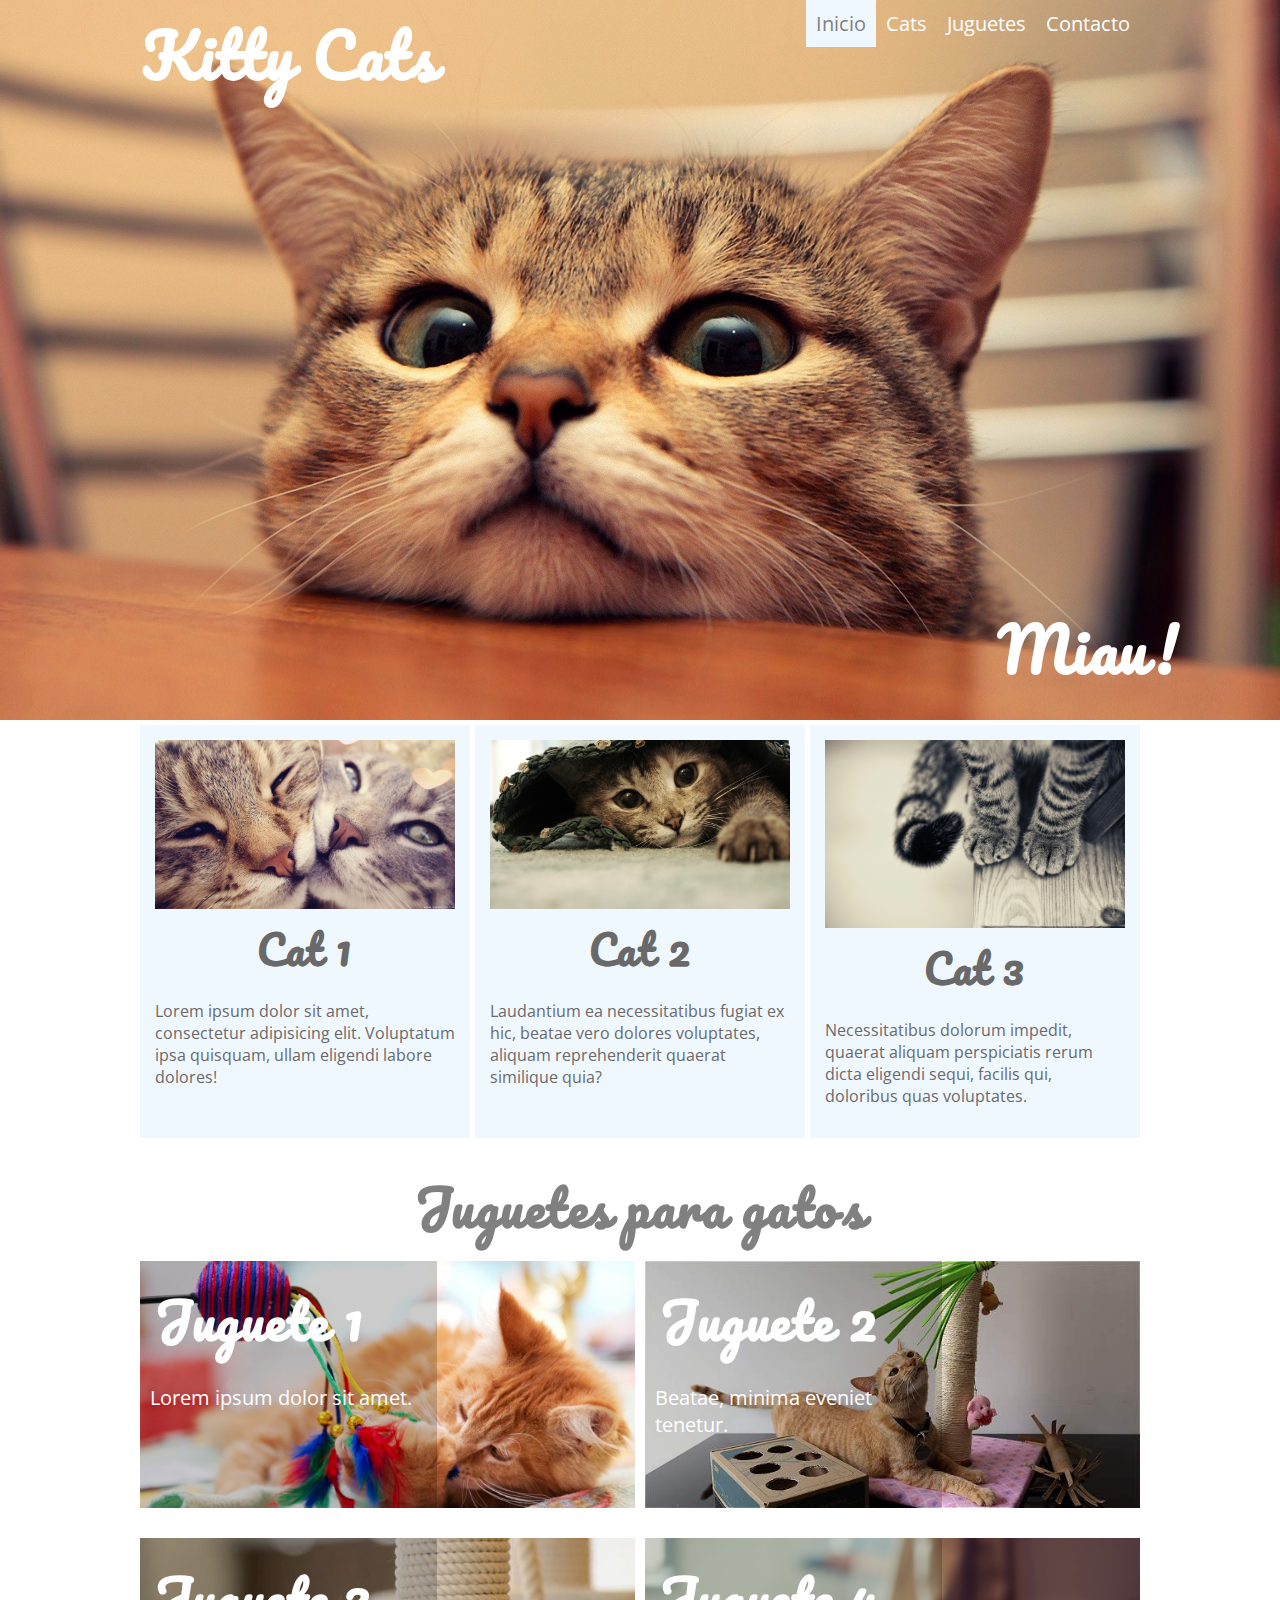
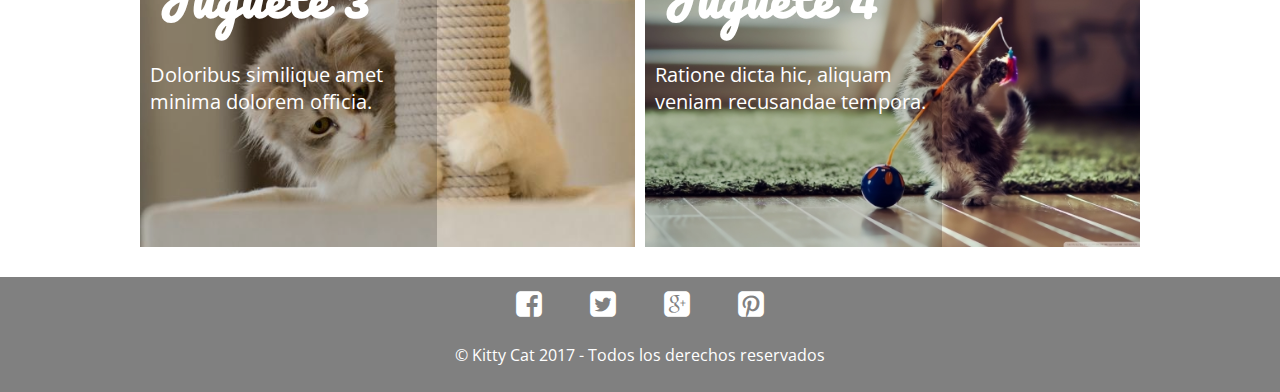
<file: pagina gatitos/index.html>
<!DOCTYPE html>
<html lang="es">
<head>
	<meta charset="UTF-8">
	<title>Kitty Cats</title>
    <meta name="viewport" content="width=device-width, user-scalable=no, initial-scale=1.0, maximum-scale=1.0, minimum-scale=1.0">
     <link rel="stylesheet" href="css/estilos.css">	
     <link rel="stylesheet" href="css/font.css">   
</head>
<body>
	<header class="header">
		<div class="contenedor">
			<h1 class="logo">Kitty Cats</h1>
			<span class="icon-menu" id="btn-menu"></span>
			<nav class="nav" id="nav">
				<ul class="menu">
					<li class="menu__item"><a class="menu__link select" href="">Inicio</a></li>
					<li class="menu__item"><a class="menu__link" href="galeria.html">Cats</a></li>
					<li class="menu__item"><a class="menu__link" href="">Juguetes</a></li>
					<li class="menu__item"><a class="menu__link" href="">Contacto</a></li>
				</ul>
			</nav>
		</div>
	</header>
	<div class="banner">
		<img src="img/cats-wallpaper-23.jpg" alt="" class="banner__img">
		<div class="contenedor">
			<h2 class="banner__titulo">Miau!</h2>
			<p class="banner__txt">(o>w<o)</p>
		</div>
	</div>
	<main class="main">
		<div class="contenedor">	
		<section class="info">
			<article class="info__columna">
				<img src="img/Cute-Cats-Wallpaper.jpg" alt="" class="info__img">
				<h2 class="info__titulo">Cat 1</h2>
				<p class="info__txt">Lorem ipsum dolor sit amet, consectetur adipisicing elit. Voluptatum ipsa quisquam, ullam eligendi labore dolores!</p>
			</article>
			<article class="info__columna">
				<img src="img/Cat-Wallpaper-Widescreen.jpg" alt="" class="info__img">
				<h2 class="info__titulo">Cat 2 </h2>
				<p class="info__txt">Laudantium ea necessitatibus fugiat ex hic, beatae vero dolores voluptates, aliquam reprehenderit quaerat similique quia?</p>
			</article>
			<article class="info__columna">
				<img src="img/thumb-1920-374329.jpg" alt="" class="info__img">
				<h2 class="info__titulo">Cat 3</h2>
				<p class="info__txt">Necessitatibus dolorum impedit, quaerat aliquam perspiciatis rerum dicta eligendi sequi, facilis qui, doloribus quas voluptates.</p>
			</article>
		</section>	
		<section class="juguetes">
			<h2 class="section__titulo">Juguetes para gatos</h2>
			<div class="juguetes__columna">
				<img src="img/gato-jugando.jpg" alt="" class="juguetes__img">
				<div class="juguetes__descripcion">
					<h3 class="juguetes__titulo">Juguete 1</h3>
					<p class="juguetes__txt">Lorem ipsum dolor sit amet.</p>
				</div>
			</div>
			<div class="juguetes__columna">
				<img src="img/IMAGEN-16177540-2.jpg" alt="" class="juguetes__img">
				<div class="juguetes__descripcion">
					<h3 class="juguetes__titulo">Juguete 2</h3>
					<p class="juguetes__txt">Beatae, minima eveniet tenetur.</p>
				</div>
			</div>
			<div class="juguetes__columna">
				<img src="img/Juguetes-gatos.jpg" alt="" class="juguetes__img">
				<div class="juguetes__descripcion">
					<h3 class="juguetes__titulo">Juguete 3</h3>
					<p class="juguetes__txt">Doloribus similique amet minima dolorem officia.</p>
				</div>
			</div>
			<div class="juguetes__columna">
				<img src="img/JuguetesGatos.jpg" alt="" class="juguetes__img">
				<div class="juguetes__descripcion">
					<h3 class="juguetes__titulo">Juguete 4</h3>
					<p class="juguetes__txt">Ratione dicta hic, aliquam veniam recusandae tempora.</p>
				</div>
			</div>
		</section>				
		</div>	
	</main>
	<footer class="footer">
		<div class="social">
			<a href="" class="icon-facebook"></a>
			<a href="" class="icon-twitter"></a>
			<a href="" class="icon-gplus"></a>
			<a href="" class="icon-pinteres"></a>
		</div>
		<p class="copy">&copy; Kitty Cat 2017 - Todos los derechos reservados</p>
	</footer>
	<script src="js/menu.js"></script>
</body>
</html>
</file>
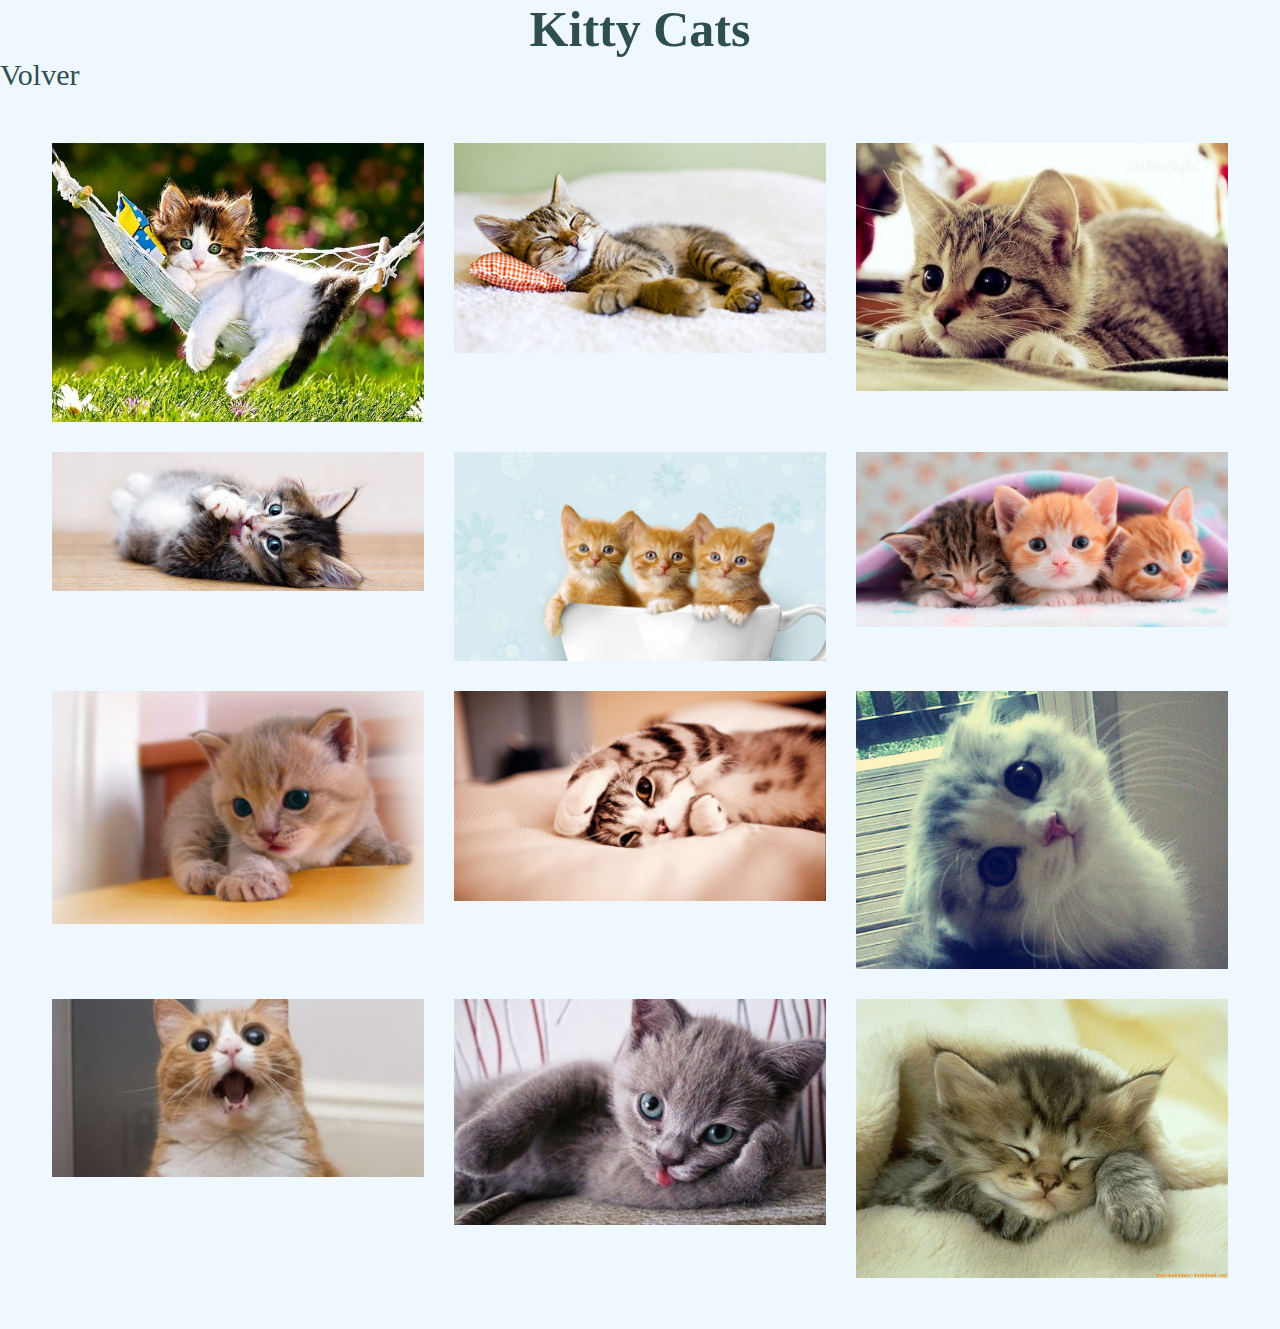
<file: pagina gatitos/galeria.html>
<!DOCTYPE html>
<html lang="es">
<head>
	<title>Galeria Kitty</title>
	<meta charset="UTF-8">
	<meta name="viewport" content="width=device-width, user-scalable=no, initial-scale=1, maximum-scale=1, minumum-scale=1">
	<link rel="stylesheet" href="css/galeria.css">
	<script src="js/jquery.js"></script>	
</head>
<body>
	<header><h1 class="logo">Kitty Cats</h1>
			<span class="volver">Volver</span>
	</header>
	<ul class="galeria">
		<li class="galeria__item"><img src="img/gatito1.jpg"  class="galeria__img"></li>
		<li class="galeria__item"><img src="img/gatito2.jpg"  class="galeria__img"></li>
		<li class="galeria__item"><img src="img/gatito3.jpg"  class="galeria__img"></li>
		<li class="galeria__item"><img src="img/gatito4.jpg"  class="galeria__img"></li>
		<li class="galeria__item"><img src="img/gatito5.jpg"  class="galeria__img"></li>
		<li class="galeria__item"><img src="img/gatito6.jpg"  class="galeria__img"></li>
		<li class="galeria__item"><img src="img/gatito7.jpg"  class="galeria__img"></li>
		<li class="galeria__item"><img src="img/gatito8.jpg"  class="galeria__img"></li>
		<li class="galeria__item"><img src="img/gatito9.jpg"  class="galeria__img"></li>
		<li class="galeria__item"><img src="img/gatito10.jpg"  class="galeria__img"></li>
		<li class="galeria__item"><img src="img/gatito11.jpg"  class="galeria__img"></li>
		<li class="galeria__item"><img src="img/gatito12.jpg"  class="galeria__img"></li>		
	</ul>
	<script src="js/galeria.js"></script>
</body>
</html>
</file>
<file: pagina gatitos/css/estilos.css>
@import url('https://fonts.googleapis.com/css?family=Open+Sans+Condensed:300|Pacifico');
*{
	box-sizing: border-box;
}
img{
	display: block;
	max-width: 100%;
}
body{
	font-family: 'Open Sans Condensed', sans-serif;
	margin:0;
}
h1,h2,h3,h4,h5,h6{
	font-family: 'Pacifico', cursive;
	letter-spacing: 1.5px;
}
.section__titulo{
	text-align: center;
	font-size: 40px;
	color: grey;
}
.contenedor{
	margin: auto;
	width: 99%;	
}
/*----------------------Estilos del Header--------------------*/
.header{
	height: 60px;
}
.header .contenedor{
	display: flex;
	justify-content: space-between;
}
.logo, .icon-menu{
	margin: 2px;
	color: white;
	border-bottom-color: black;
}
.icon-menu{
	display: block;
	width: 40px;
	height: 40px;
	font-size: 30px;
	background: grey;	
	text-align: center;
	line-height: 50px;
	border-radius: 5px;
	margin-left: auto;
	cursor: pointer;
}
/*----------------------Estilos del menu--------------------*/
.nav{
	position: absolute;
	top: 80px;
	left: -100%;
	width: 100%;
	transition: all 0,4s;
	
}
.menu{
	list-style: none;
	padding: 0;
	margin: 0;
}
.menu__link{	
	display: block;
	padding: 10px;
	background: grey;
	text-decoration: none;
	color: #fff;
}
.menu__link:hover {
	background: #fff;
	color: grey;
}
.mostrar{
	left:0;			
}
.select {
	background: #fff;
	color: grey;
}

/*----------------------------Estilos banner--------------*/
.banner{
	margin-top: -60px;
	position: relative;
	z-index: -1000;
	margin-bottom: 20px;
}
.banner .contenedor{
	position: absolute;
	top: 86%;
	left: 85%;
	transform: translateX(-50%) translateY(-50%);
	width: 100%;
	color: white;
	text-align: center;
	
}
.banner__txt{
	display: none;
}
/*---------------------------Estilos de info-------------*/
.info__columna{
	background:aliceblue;
	color:dimgrey;
	padding: 15px;
	margin-bottom: 30px;
}
/*---------------------Estilos de juguetes------------------*/
.juguetes__columna{
	position: relative;
	margin-bottom: 30px;
}
.juguetes__descripcion{
	position: absolute;
	top: 0;
	left: 0;
	color: white;
	background: rgba(0,0,0,0.2);
	width: 60%;
	height: 100%;
	padding: 5px;
}	
.juguetes__titulo{
	font-size: 25px;
	margin: 5px;
}
.juguetes__img{
	width: 100%;
}
.juguetes__img{
	width: 100%;
} 
/*---------------------Estilos de footer------------------*/
.footer{
	background: grey;
	color: white;
	padding: 10px;
	text-align: center;
}
.footer .social [class^="icon-"]{
	color: white;
	text-decoration: none;
	font-size: 30px;
	padding: 10px;
}
/*--------------------Estilos responsive---------------------*/
@media(min-width:480px){
	.logo{
		font-size: 40px;
	}
	.banner__titulo{
		font-size: 30px;
		margin: 5px 0;
	}
	.banner__txt{
		display: bock;
		font-size: 18;
		margin: 7px 0;
	}
	.info{
		display: flex;
		justify-content: space-between;
		margin-top: -15px;
		
	}
	.info__columna{
		width: 33%;		
	}
	.info__titulo{
		font-size: 30px;
		margin: 5px;
	}
	.section__titulo{
		width: 100%
	}
	.juguetes{
		flex-wrap: wrap;
		margin-top: 0;
	}
	
	.juguetes{
		display: flex;
		justify-content: space-between;
		margin-top: -15px;
		
	}
	.juguetes__columna{
		width: 49.5%;
	}
	.footer .social [class^="icon-"]{
		margin: 0 10px;
	}
}

@media(min-width:768px){
	.banner__titulo{
		font-size: 50px;		
	}
	.juguetes__titulo{
		font-size: 40px;
	}
}

@media(min-width:1024px){
	.contenedor{
		width: 1000px;
	}
	.section__titulo{
		font-size: 50px;
		margin: 10px;	
	}
	.nav{
		position: static;
		width: auto;
	}
	.menu{
		display: flex;
	}
	.icon-menu{
		display: none;		
	}
	.menu__link{
		background: none;
		font-size: 20px;
	}
	.select {
		background: aliceblue;
	}
	
	.banner__titulo{
		font-size: 60px;		
	}
	banner__txt{
		font-size: 25px;
	}	
	.info__titulo{
		font-size: 40px;
		text-align: center;
	}
	.juguetes__descripcion{
		padding: 10px;		
		flex-wrap: wrap;
		
	}
	.juguetes__titulo{
		font-size: 50px;
	}
	.juguetes__txt{
		font-size: 20px;
	}
}

@media(min-width:1280px){
	.contenedor{
		width: 1200;
	}
	.logo{
		font-size: 60px;
	}
	.banner .contenedor{
		top: 90%;
	}
	
}
</file>
<file: pagina gatitos/css/font.css>
@charset "UTF-8";

@font-face {
  font-family: "untitled-font-1";
  src:url("../fonts/untitled-font-1.eot");
  src:url("../fonts/untitled-font-1.eot?#iefix") format("embedded-opentype"),
    url("../fonts/untitled-font-1.woff") format("woff"),
    url("../fonts/untitled-font-1.ttf") format("truetype"),
    url("../fonts/untitled-font-1.svg#untitled-font-1") format("svg");
  font-weight: normal;
  font-style: normal;

}

[data-icon]:before {
  font-family: "untitled-font-1" !important;
  content: attr(data-icon);
  font-style: normal !important;
  font-weight: normal !important;
  font-variant: normal !important;
  text-transform: none !important;
  speak: none;
  line-height: 1;
  -webkit-font-smoothing: antialiased;
  -moz-osx-font-smoothing: grayscale;
}

[class^="icon-"]:before,
[class*=" icon-"]:before {
  font-family: "untitled-font-1" !important;
  font-style: normal !important;
  font-weight: normal !important;
  font-variant: normal !important;
  text-transform: none !important;
  speak: none;
  line-height: 1;
  -webkit-font-smoothing: antialiased;
  -moz-osx-font-smoothing: grayscale;
}

.icon-facebook:before {
  content: "\61";
}
.icon-twitter:before {
  content: "\62";
}
.icon-gplus:before {
  content: "\63";
}
.icon-pinteres:before {
  content: "\64";
}
.icon-menu:before {
  content: "\65";
}
</file>
<file: pagina gatitos/css/galeria.css>
/* Estilos generales*/
*{
	box-sizing: border-box;
}
body{
	margin: 0;
	background: aliceblue;	
}
.logo {	
	margin: 0;
	color: darkslategrey;
	text-align: center;
	font-family: cursive;
	font-size: 50px;		
}
.volver {
	margin: 0;
	text-align: left;
	color: darkslategrey;
	font-family: cursive;
	font-size: 30px;
}
img{
	display: block;
	max-width: 100%		
}
.galeria{
	padding: 20px;
	display: flex;
	flex-wrap: wrap;
	justify-content: center;
}
.galeria__item{
	align-items: center;
	width: 80%;
	cursor:pointer;
	color: aliceblue;	
}

/*estilo responsive*/
@media (min-width:480px){
.galeria__item{
	width: 48%;
	margin: 5px;
	}	
}
@media (min-width:768px){
.galeria__item{
	width: 30%;	
	}	
}
@media (min-width:1024px){
.galeria__item{
	width: 30%;
	margin: 15px;
	
	}	
}
.modal{
	position: fixed;
	width: 100%;
	height: 100vh;
	background: rgba(0,0,0,0.7);
	top: 0;
	left: 0;
	display: flex;
	justify-content: center;
	align-items: center;
}
.modal__img{
	width: 70%
	max-width : 700px;
}
.modal__boton{
	width: 50px;
	height: 50px;
	color: white;
	font-weight: bold;
	font-size: 25px;
	font-family: monospace;
	line-height: 50px;
	text-align: center;
	background: grey;
	border-radius: 50%;
	position: absolute;
	right: 10px;
	top: 10px;
	cursor: pointer;
}
</file>
